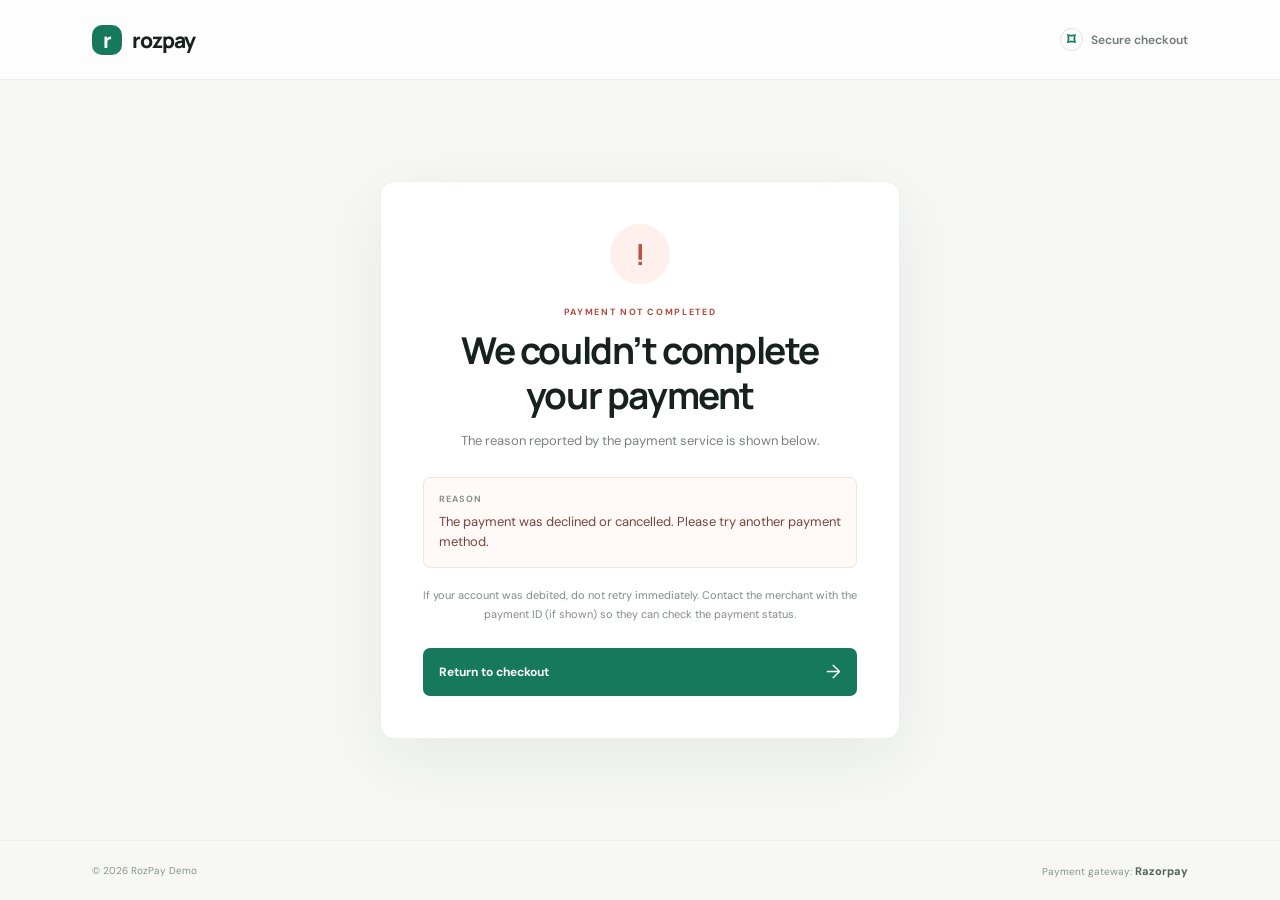
<file: static/payment-failure.html>
<!doctype html>
<html lang="en">
  <head>
    <meta charset="utf-8" />
    <meta name="viewport" content="width=device-width, initial-scale=1" />
    <meta name="theme-color" content="#f7f8f6" />
    <title>Payment not completed — RozPay</title>
    <link rel="preconnect" href="https://fonts.googleapis.com" />
    <link rel="preconnect" href="https://fonts.gstatic.com" crossorigin />
    <link href="https://fonts.googleapis.com/css2?family=DM+Sans:wght@400;500;600;700&family=Manrope:wght@500;600;700;800&display=swap" rel="stylesheet" />
    <link rel="stylesheet" href="/static/styles.css" />
    <script src="/static/payment-failure.js" defer></script>
  </head>
  <body>
    <header class="topbar">
      <a class="brand" href="/" aria-label="RozPay home"><span class="brand-mark">r</span><span>rozpay</span></a>
      <div class="secure-label"><span class="lock-icon" aria-hidden="true">⌑</span> Secure checkout</div>
    </header>
    <main class="result-layout">
      <section class="result-card failure-card" aria-labelledby="result-title">
        <div class="result-icon failure-icon" aria-hidden="true">!</div>
        <p class="section-label failure-label">PAYMENT NOT COMPLETED</p>
        <h1 id="result-title">We couldn’t complete your payment</h1>
        <p class="result-copy">The reason reported by the payment service is shown below.</p>
        <div class="failure-reason"><span>REASON</span><p id="failure-reason">Loading…</p></div>
        <div class="payment-id-box" id="payment-id-box" hidden><span>PAYMENT ID</span><strong id="payment-id"></strong></div>
        <p class="refund-note">If your account was debited, do not retry immediately. Contact the merchant with the payment ID (if shown) so they can check the payment status.</p>
        <a class="result-button" href="/">Return to checkout <span aria-hidden="true">→</span></a>
      </section>
    </main>
    <footer><span>© <span id="year"></span> RozPay Demo</span><span>Payment gateway: <strong id="gateway-name">Razorpay</strong></span></footer>
  </body>
</html>
</file>
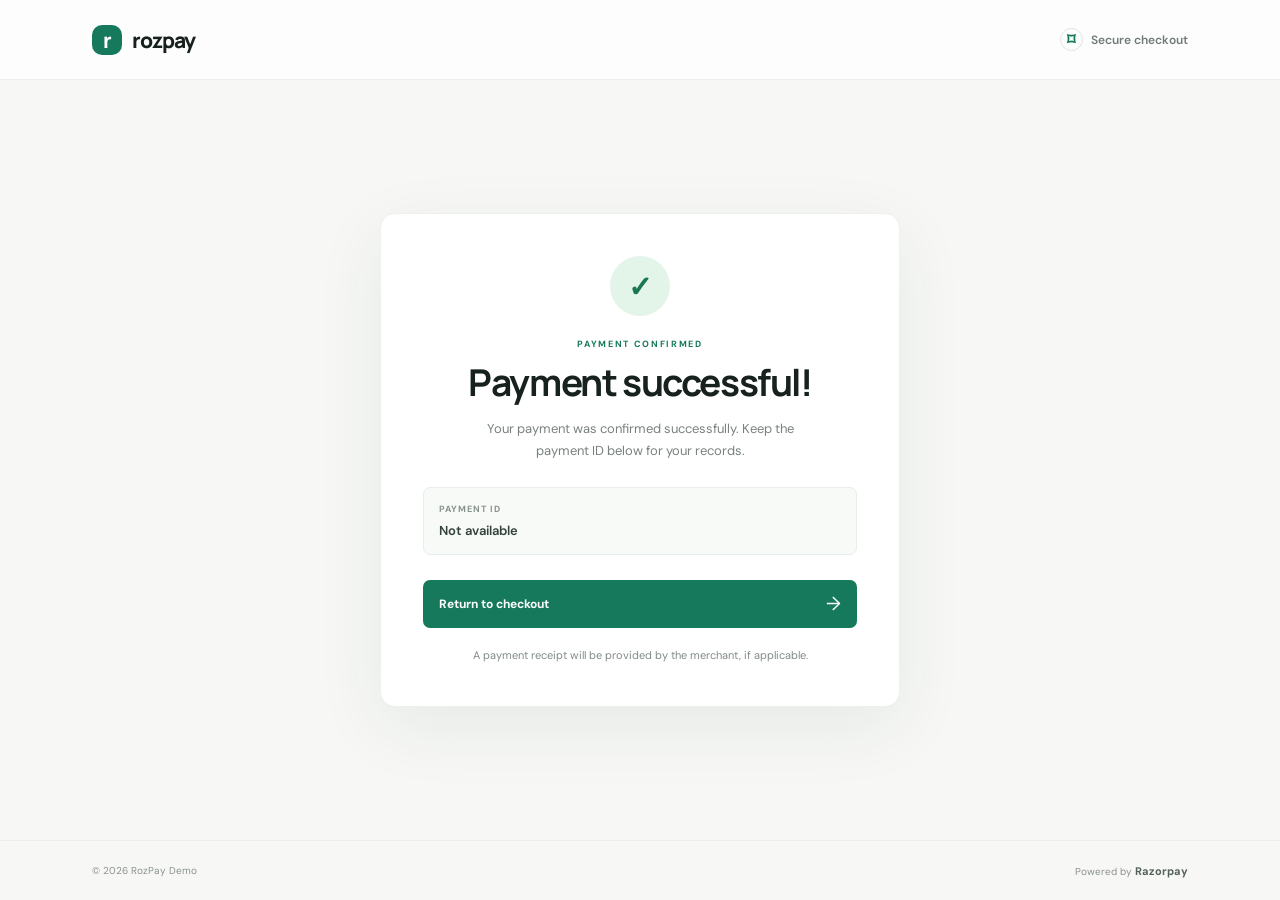
<file: static/payment-success.html>
<!doctype html>
<html lang="en">
  <head>
    <meta charset="utf-8" />
    <meta name="viewport" content="width=device-width, initial-scale=1" />
    <meta name="theme-color" content="#f7f8f6" />
    <title>Payment successful — RozPay</title>
    <link rel="preconnect" href="https://fonts.googleapis.com" />
    <link rel="preconnect" href="https://fonts.gstatic.com" crossorigin />
    <link href="https://fonts.googleapis.com/css2?family=DM+Sans:wght@400;500;600;700&family=Manrope:wght@500;600;700;800&display=swap" rel="stylesheet" />
    <link rel="stylesheet" href="/static/styles.css" />
    <script src="/static/payment-success.js" defer></script>
  </head>
  <body>
    <header class="topbar">
      <a class="brand" href="/" aria-label="RozPay home"><span class="brand-mark">r</span><span>rozpay</span></a>
      <div class="secure-label"><span class="lock-icon" aria-hidden="true">⌑</span> Secure checkout</div>
    </header>
    <main class="result-layout">
      <section class="result-card success-card" aria-labelledby="result-title">
        <div class="result-icon success-icon" aria-hidden="true">✓</div>
        <p class="section-label">PAYMENT CONFIRMED</p>
        <h1 id="result-title">Payment successful!</h1>
        <p class="result-copy">Your payment was confirmed successfully. Keep the payment ID below for your records.</p>
        <div class="payment-id-box"><span>PAYMENT ID</span><strong id="payment-id">Loading…</strong></div>
        <a class="result-button" href="/">Return to checkout <span aria-hidden="true">→</span></a>
        <p class="result-footnote">A payment receipt will be provided by the merchant, if applicable.</p>
      </section>
    </main>
    <footer><span>© <span id="year"></span> RozPay Demo</span><span>Powered by <strong id="gateway-name">Razorpay</strong></span></footer>
  </body>
</html>
</file>
<file: static/styles.css>
:root {
  color-scheme: light;
  --ink: #17211e;
  --muted: #78817d;
  --green: #16795b;
  --green-dark: #116448;
  --line: #e8ece9;
  --paper: #fff;
  --canvas: #f7f8f6;
}
* { box-sizing: border-box; }
body { margin: 0; min-height: 100vh; background: var(--canvas); color: var(--ink); font-family: "DM Sans", sans-serif; }
.topbar { height: 80px; padding: 0 max(7.2vw, 28px); display: flex; align-items: center; justify-content: space-between; border-bottom: 1px solid #ecefeb; background: rgba(255,255,255,.78); }
.brand { display: inline-flex; align-items: center; gap: 10px; color: var(--ink); text-decoration: none; font: 800 21px Manrope, sans-serif; letter-spacing: -1px; }
.brand-mark { width: 30px; height: 30px; display: grid; place-items: center; border-radius: 10px; background: var(--green); color: white; font: 800 21px Manrope, sans-serif; }
.secure-label { display: flex; gap: 8px; align-items: center; color: #707b76; font-size: 12px; font-weight: 600; }
.lock-icon { display: grid; place-items: center; width: 23px; height: 23px; border: 1px solid #dce5df; border-radius: 50%; color: var(--green); font-size: 16px; }
.layout { width: min(1040px, calc(100% - 48px)); min-height: calc(100vh - 140px); margin: 0 auto; display: grid; grid-template-columns: 1fr 440px; align-items: center; gap: 90px; padding: 55px 0 70px; }
.intro { padding-bottom: 10px; }
.eyebrow, .section-label { color: var(--green); font-size: 10px; font-weight: 700; letter-spacing: 1.65px; }
.eyebrow { display: flex; gap: 9px; align-items: center; }
.eyebrow-dot { width: 7px; height: 7px; border-radius: 50%; background: #63bd8a; box-shadow: 0 0 0 4px #e2f4e9; }
h1 { margin: 24px 0 20px; font: 700 clamp(39px, 5vw, 58px)/1.13 Manrope, sans-serif; letter-spacing: -2.9px; }
h1 span { color: var(--green); }
.intro-copy { max-width: 380px; margin: 0; color: #79817e; font-size: 15px; line-height: 1.8; }
.trust-row { margin-top: 31px; display: flex; align-items: center; gap: 10px; color: #66736d; font-size: 12px; }
.trust-icon { display: grid; place-items: center; width: 21px; height: 21px; border-radius: 50%; background: #e3f2e9; color: var(--green); font-weight: 700; }
.checkout-card { padding: 32px; border: 1px solid #edf0ed; border-radius: 15px; background: var(--paper); box-shadow: 0 20px 70px rgba(26, 52, 38, .075); }
.card-heading { display: flex; align-items: center; justify-content: space-between; padding-bottom: 23px; border-bottom: 1px solid var(--line); }
.section-label { margin: 0 0 7px; font-size: 9px; }
h2 { margin: 0; font: 700 20px Manrope, sans-serif; letter-spacing: -.5px; }
.item-count { padding: 7px 9px; border-radius: 5px; background: #f3f6f3; color: #718078; font-size: 9px; font-weight: 700; letter-spacing: .7px; }
.product-row { min-height: 116px; display: flex; align-items: center; gap: 15px; border-bottom: 1px solid var(--line); }
.product-art { position: relative; flex: 0 0 65px; height: 65px; display: grid; place-items: center; overflow: hidden; border-radius: 10px; background: #e8f3eb; }
.art-core { z-index: 1; display: grid; place-items: center; width: 32px; height: 32px; border-radius: 11px; background: var(--green); color: white; font: 800 22px Manrope; box-shadow: 0 5px 12px #16795b44; }
.art-orbit { position: absolute; width: 48px; height: 48px; border: 1px solid #aad4b8; border-radius: 50%; }
.orbit-two { width: 58px; height: 58px; border-color: #c2e1ca; }
.product-info { flex: 1; min-width: 0; }
.product-info h3 { margin: 0 0 5px; font: 700 13px Manrope, sans-serif; }
.product-info p { margin: 0; color: var(--muted); font-size: 11px; line-height: 1.5; }
.product-price { align-self: center; font-size: 13px; font-weight: 700; white-space: nowrap; }
.amount-label { margin-top: 21px; display: flex; justify-content: space-between; align-items: center; color: #53615a; font-size: 11px; font-weight: 700; }
.amount-label span { color: #89928d; font-size: 10px; font-weight: 500; }
.amount-field { height: 46px; margin-top: 8px; padding: 0 12px; display: flex; align-items: center; gap: 9px; border: 1px solid #dfe7e1; border-radius: 6px; color: var(--green); font-size: 15px; font-weight: 700; transition: border-color .2s, box-shadow .2s; }
.amount-field:focus-within { border-color: #66a989; box-shadow: 0 0 0 3px #e8f4ed; }
.amount-field input { width: 100%; height: 100%; border: 0; outline: 0; background: transparent; color: var(--ink); font: 600 14px "DM Sans", sans-serif; }
.amount-help { margin: 6px 0 0; color: #89928d; font-size: 10px; }
.gateway-picker { margin: 20px 0 0; padding: 0; border: 0; }
.gateway-picker legend { margin-bottom: 9px; color: #53615a; font-size: 11px; font-weight: 700; }
.gateway-option { position: relative; min-height: 56px; margin-top: 8px; padding: 10px 12px; display: flex; align-items: center; gap: 11px; border: 1px solid #e5eae6; border-radius: 7px; cursor: pointer; transition: border-color .15s, background .15s; }
.gateway-option:has(input:checked) { border-color: #79b394; background: #f7fbf8; }
.gateway-option:has(input:disabled) { opacity: .45; cursor: not-allowed; }
.gateway-option input { position: absolute; width: 1px; height: 1px; opacity: 0; }
.gateway-option input:focus-visible + .gateway-radio { outline: 2px solid #16795b; outline-offset: 3px; }
.gateway-radio { width: 16px; height: 16px; flex: 0 0 16px; display: grid; place-items: center; border: 1px solid #b7c2bb; border-radius: 50%; }
.gateway-option input:checked + .gateway-radio { border-color: var(--green); }
.gateway-option input:checked + .gateway-radio::after { width: 8px; height: 8px; border-radius: 50%; background: var(--green); content: ""; }
.gateway-text { display: grid; gap: 3px; }
.gateway-text strong { color: #344139; font-size: 11px; }
.gateway-text small { color: #89928d; font-size: 10px; }
.summary-line, .summary-total { display: flex; justify-content: space-between; align-items: center; color: #78817d; font-size: 12px; }
.summary-line { margin-top: 17px; }
.included { color: var(--green); font-size: 11px; font-weight: 600; }
.summary-total { margin-top: 18px; padding-top: 16px; border-top: 1px dashed #e4e9e5; color: var(--ink); font-size: 14px; font-weight: 700; }
.summary-total span:last-child { font: 700 22px Manrope, sans-serif; letter-spacing: -.5px; }
.pay-button { width: 100%; height: 51px; margin-top: 25px; padding: 0 17px; display: flex; align-items: center; justify-content: space-between; border: 0; border-radius: 7px; background: var(--green); color: white; font: 700 13px "DM Sans", sans-serif; cursor: pointer; transition: background .2s, transform .2s; }
.pay-button:not(:disabled):hover { transform: translateY(-1px); background: var(--green-dark); }
.pay-button:disabled { opacity: .55; cursor: wait; }
.button-arrow { font-size: 20px; font-weight: 400; }
.payment-note { margin: 14px 0 17px; color: #8a928e; text-align: center; font-size: 10px; }
.note-lock { margin-right: 5px; color: var(--green); font-size: 8px; }
.payment-methods { display: flex; justify-content: center; gap: 8px; }
.payment-methods span { padding: 5px 7px; border: 1px solid #edf0ed; border-radius: 4px; color: #87908b; font-size: 8px; font-weight: 700; letter-spacing: .3px; }
.status { margin-top: 17px; padding: 11px 12px; border-radius: 6px; background: #f1f7f2; color: #317752; font-size: 12px; line-height: 1.5; }
.status.error { background: #fff3f1; color: #a24233; }
.status.pending { background: #fff8e9; color: #87641d; }
.result-layout { width: min(520px, calc(100% - 36px)); min-height: calc(100vh - 140px); margin: 0 auto; display: grid; place-items: center; padding: 48px 0; }
.result-card { width: 100%; padding: 42px; border: 1px solid #edf0ed; border-radius: 15px; background: var(--paper); text-align: center; box-shadow: 0 20px 70px rgba(26, 52, 38, .075); }
.result-icon { width: 60px; height: 60px; margin: 0 auto 22px; display: grid; place-items: center; border-radius: 50%; font: 700 29px Manrope, sans-serif; }
.success-icon { background: #e3f4e9; color: #19784f; }
.failure-icon { background: #fff0ed; color: #bd503e; }
.result-card .section-label { margin: 0 0 10px; }
.failure-label { color: #b34b3b; }
.result-card h1 { margin: 0 0 13px; font: 700 clamp(27px, 6vw, 37px)/1.2 Manrope, sans-serif; letter-spacing: -1.4px; }
.result-copy { max-width: 360px; margin: 0 auto; color: #78817d; font-size: 13px; line-height: 1.7; }
.payment-id-box, .failure-reason { margin-top: 25px; padding: 15px; border: 1px solid #e8eee9; border-radius: 7px; background: #f8faf8; text-align: left; }
.payment-id-box span, .failure-reason span { display: block; margin-bottom: 7px; color: #87918b; font-size: 9px; font-weight: 700; letter-spacing: 1px; }
.payment-id-box strong { display: block; overflow-wrap: anywhere; color: #32423a; font: 600 13px "DM Sans", sans-serif; }
.failure-reason { border-color: #f2e4e1; background: #fff9f8; }
.failure-reason p { margin: 0; color: #78453e; font-size: 13px; line-height: 1.55; overflow-wrap: anywhere; }
.refund-note, .result-footnote { margin: 18px 0 0; color: #818b85; font-size: 11px; line-height: 1.65; }
.result-button { min-height: 48px; margin-top: 25px; padding: 0 16px; display: flex; justify-content: space-between; align-items: center; border-radius: 7px; background: var(--green); color: white; text-decoration: none; font-size: 12px; font-weight: 700; }
.result-button:hover { background: var(--green-dark); }
.result-button span { font-size: 19px; font-weight: 400; }
footer { min-height: 60px; padding: 0 max(7.2vw, 28px); display: flex; justify-content: space-between; align-items: center; border-top: 1px solid #ecefeb; color: #8a928e; font-size: 10px; }
footer strong { color: #53615a; font-size: 11px; }
@media (max-width: 800px) { .layout { grid-template-columns: 1fr; gap: 35px; width: min(440px, calc(100% - 36px)); padding-top: 48px; } .intro { padding: 0; } h1 { margin-top: 18px; font-size: 43px; } .intro-copy { font-size: 13px; } .trust-row { margin-top: 18px; } }
@media (max-width: 420px) { .checkout-card { padding: 24px 20px; } .topbar { height: 68px; } .layout { min-height: auto; } footer { margin-top: 20px; } }
@media (max-width: 420px) { .result-card { padding: 32px 23px; } }
</file>
